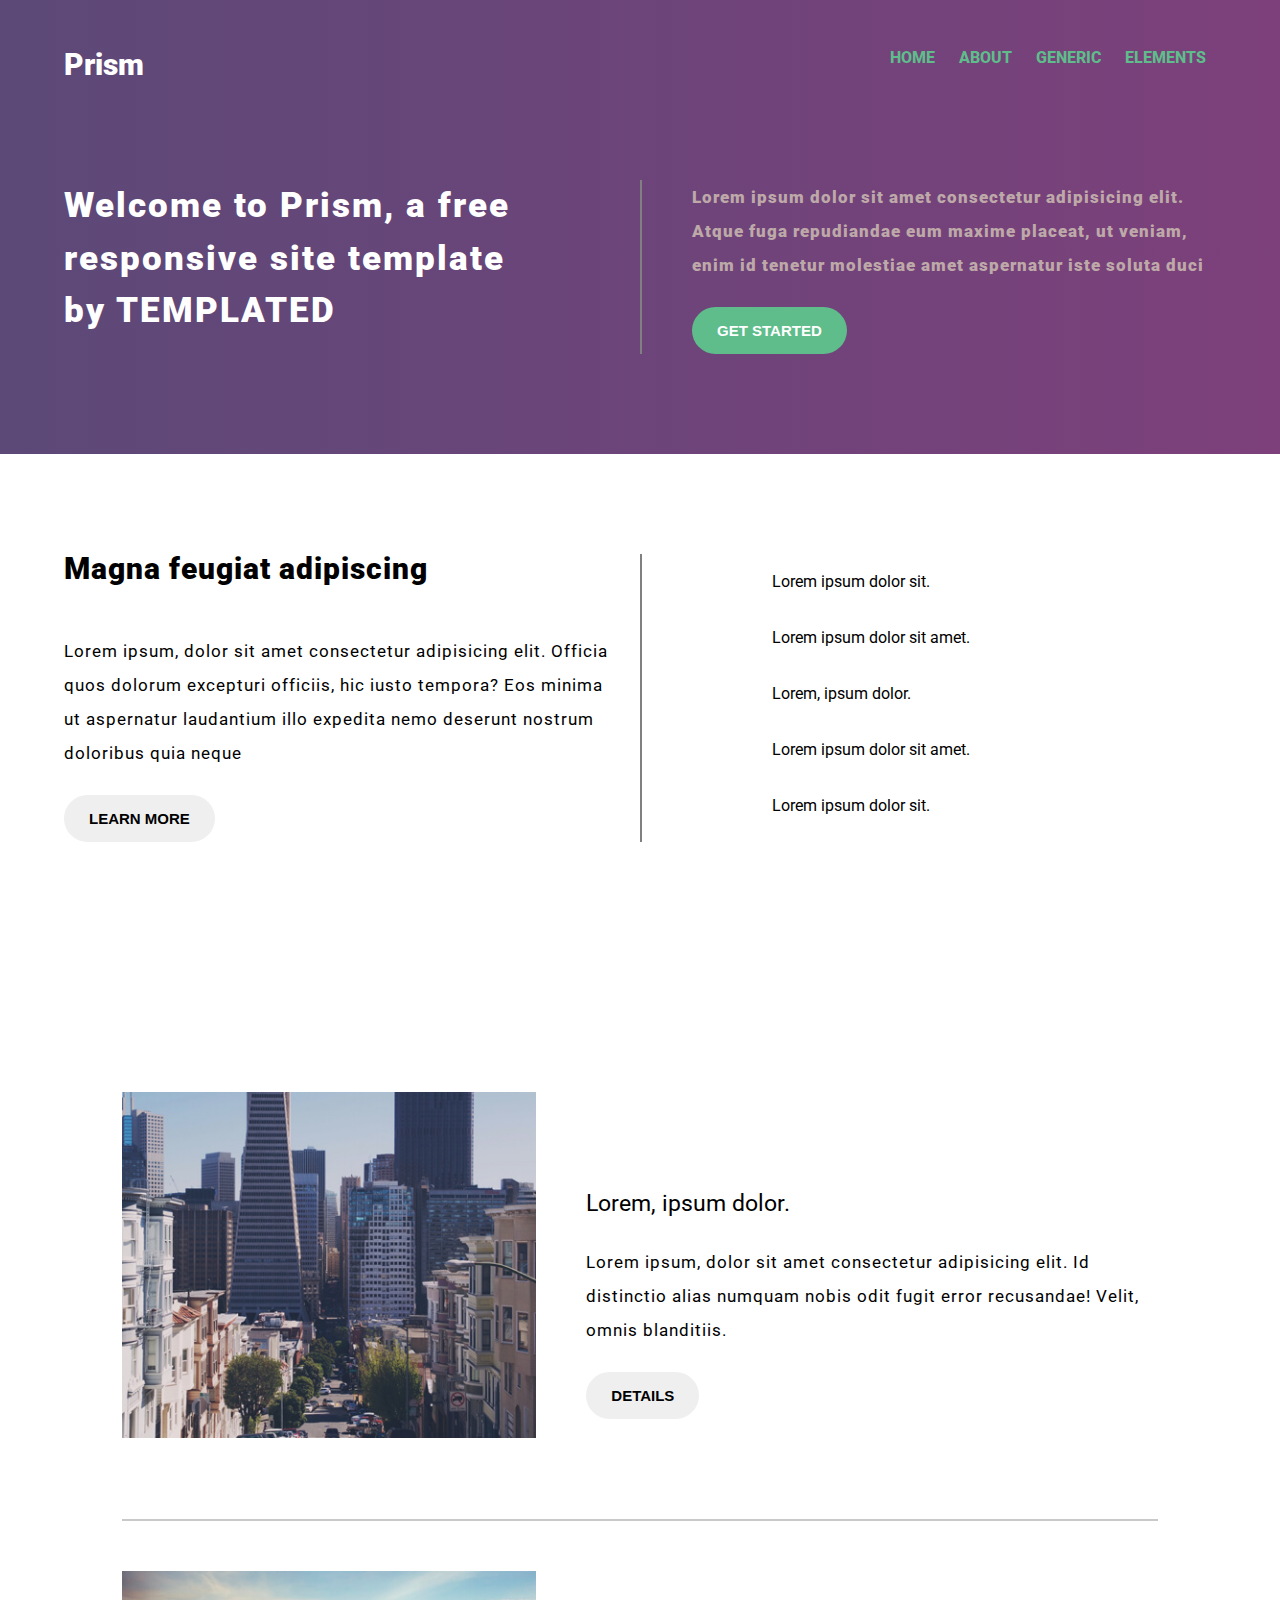
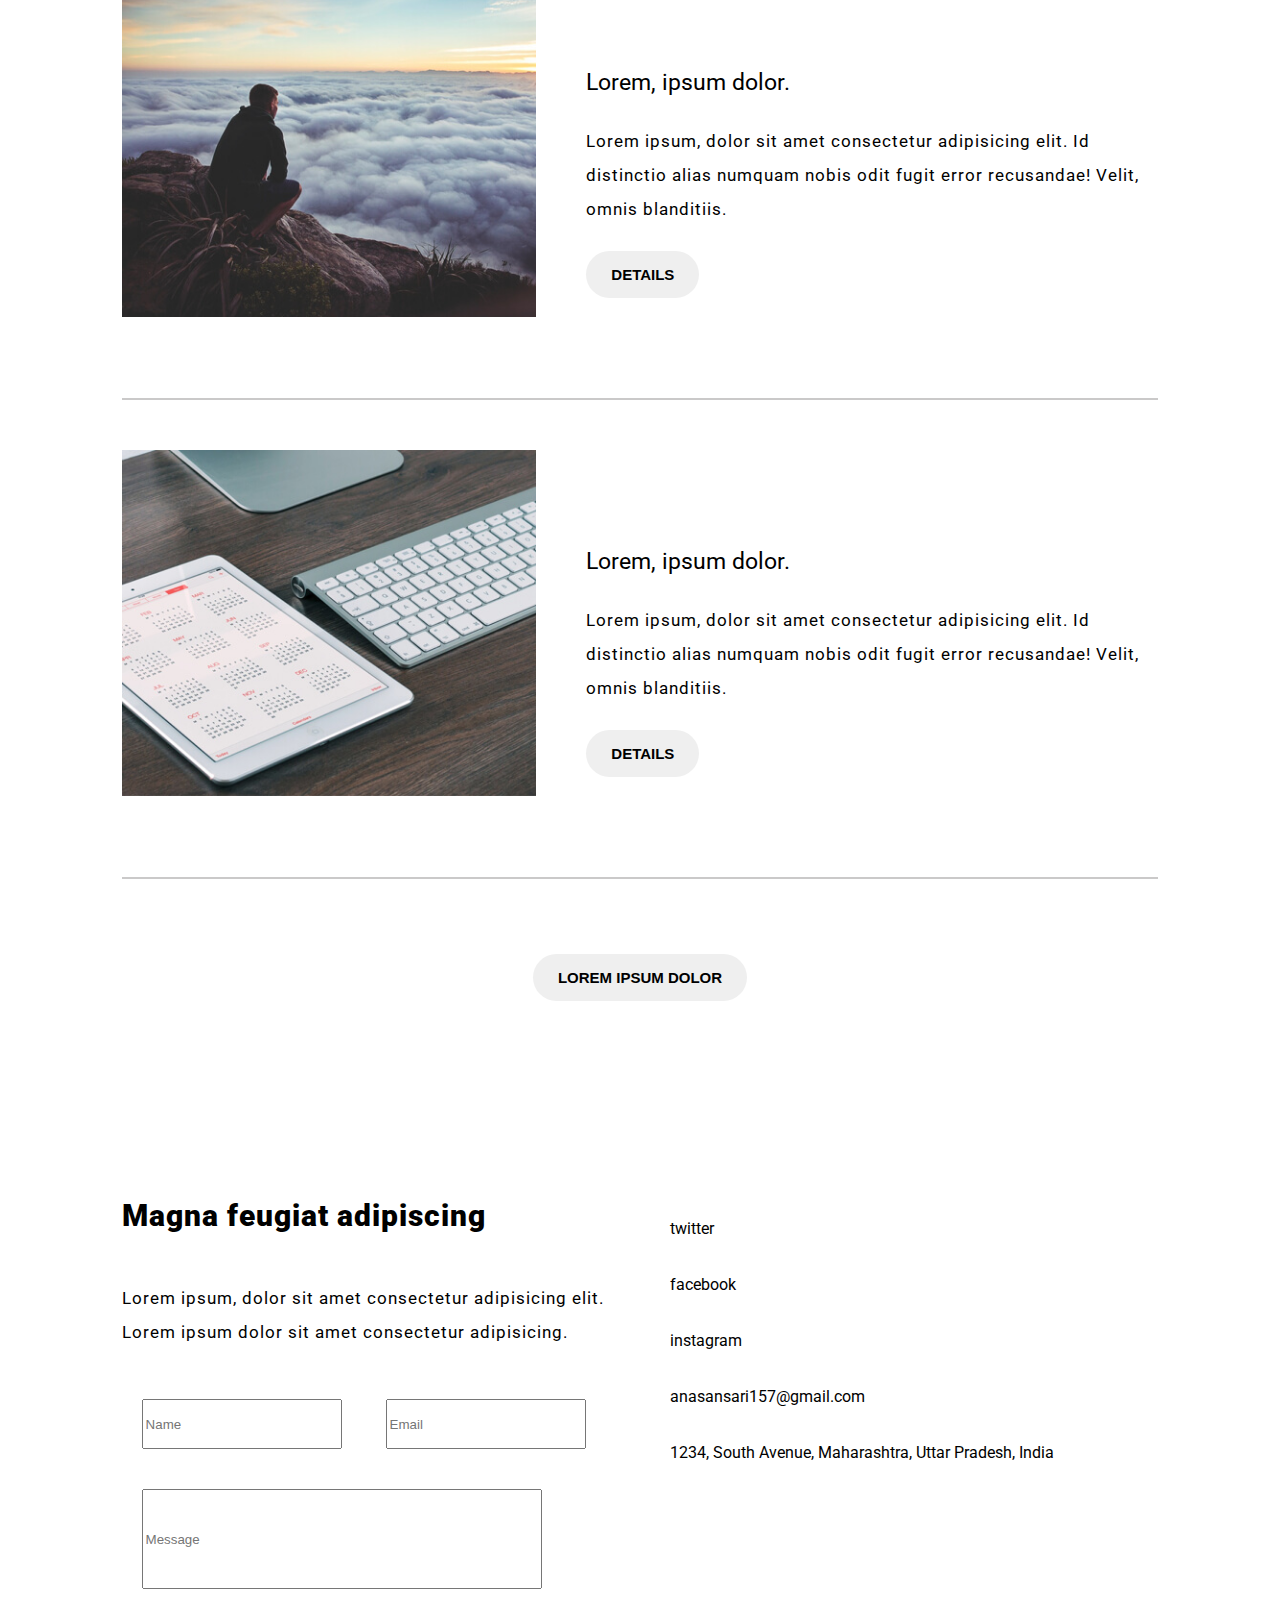
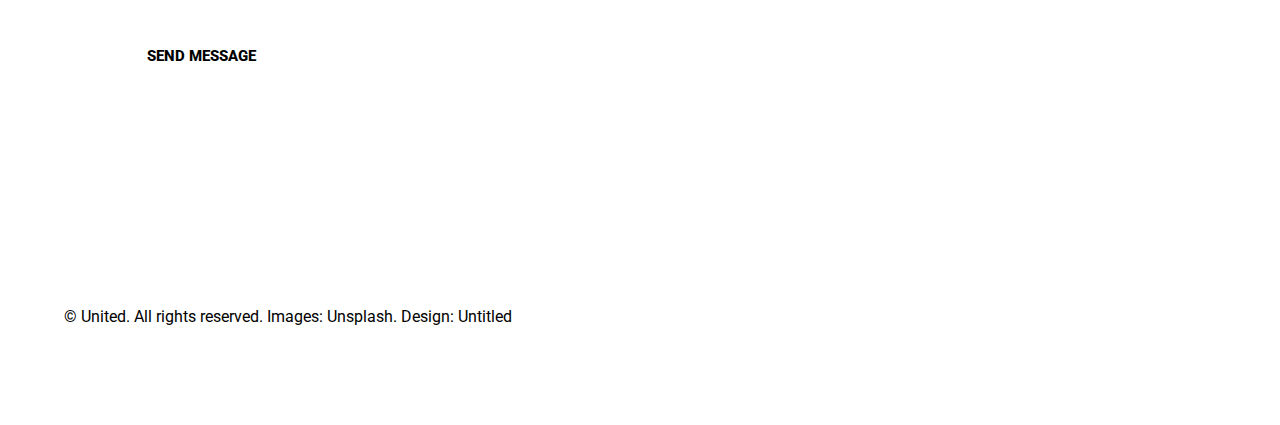
<file: pair-programming/index.html>
<!DOCTYPE html>
<html lang="en">
    <head>
        <meta charset="UTF-8">
        <title>Flexbox | Pair Programming</title>
        <link rel="stylesheet" href="assets/stylesheet/main.css">
        <link href="https://fonts.googleapis.com/css?family=Roboto&display=swap" rel="stylesheet">
    </head>

    <body>

        <!-- 1st section header -->
        <header>
            <nav class="mod-container">
                <a href="" class="logo">Prism</a>                
                <div class="navMenu">
                    <a href="">Home</a>
                    <a href="">About</a>
                    <a href="">Generic</a>
                    <a href="">Elements</a>
                </div>
            </nav>
            
            <div class="heading-para mod-container mod-padding-top-bottom">
                <div class="mod-column1-2">
                    <h1 class="main-heading">Welcome to Prism, a free responsive site template by TEMPLATED</h1>
                </div>

                <div class="mod-column1-2">
                    <div class="para mod-padding-left mod-border-left">
                        <p class="mod-para">Lorem ipsum dolor sit amet consectetur adipisicing elit. Atque fuga repudiandae eum maxime placeat, ut veniam, enim id tenetur molestiae amet aspernatur iste soluta duci</p>

                        <button class="mod-btn getStarted-btn">GET STARTED</button>
                    </div>
                </div>  
            </div>
        </header>

        <!-- 2nd section  -->

        <main class="mod-container ">
            <section class="h2-list mod-padding-top-bottom">
                <div class="mod-column1-2">
                    <h2 class="mod-h2">Magna feugiat adipiscing</h2>
                    <p class="mod-para">Lorem ipsum, dolor sit amet consectetur adipisicing elit. Officia quos dolorum excepturi officiis, hic iusto tempora? Eos minima ut aspernatur laudantium illo expedita nemo deserunt nostrum doloribus quia neque</p>

                    <button class="mod-btn">LEARN MORE</button>
                </div>

                <div class="mod-column1-2 mod-padding-left mod-border-left">
                    <ul class="mod-padding-left">
                        <li>Lorem ipsum dolor sit.</li>
                        <li>Lorem ipsum dolor sit amet.</li>
                        <li>Lorem, ipsum dolor.</li>
                        <li>Lorem ipsum dolor sit amet.</li>
                        <li>Lorem ipsum dolor sit.</li>
                    </ul>
                </div>
            </section>


            <!-- Image Text Section -->

            <section class="image-section mod-container mod-padding-top-bottom">
                <div class="image-text-container">
                    <div class="image-container"><img src="assets/images/pic01.jpg" alt=""></div>
                    <div class="text-container mod-padding-top-bottom mod-padding-left">
                        <h3>Lorem, ipsum dolor.</h3>
                        <p class="mod-para">Lorem ipsum, dolor sit amet consectetur adipisicing elit. Id distinctio alias numquam nobis odit fugit error recusandae! Velit, omnis blanditiis.</p>
                        <button class="mod-btn">DETAILS</button>
                    </div>
                </div>

                <div class="image-text-container">
                    <div class="image-container"><img src="assets/images/pic02.jpg" alt=""></div>
                    <div class="text-container mod-padding-top-bottom mod-padding-left">
                        <h3>Lorem, ipsum dolor.</h3>
                        <p class="mod-para">Lorem ipsum, dolor sit amet consectetur adipisicing elit. Id distinctio alias numquam nobis odit fugit error recusandae! Velit, omnis blanditiis.</p>
                        <button class="mod-btn">DETAILS</button>
                    </div>
                </div>

                <div class="image-text-container">
                    <div class="image-container"><img src="assets/images/pic03.jpg" alt=""></div>
                    <div class="text-container mod-padding-top-bottom mod-padding-left">
                        <h3>Lorem, ipsum dolor.</h3>
                        <p class="mod-para">Lorem ipsum, dolor sit amet consectetur adipisicing elit. Id distinctio alias numquam nobis odit fugit error recusandae! Velit, omnis blanditiis.</p>
                        <button class="mod-btn">DETAILS</button>
                    </div>
                </div>
                
                <div class="centerButton">
                    <button class="mod-btn"">LOREM IPSUM DOLOR</button>
                </div>

            </section>



            <!-- Emailing and Media Links -->

            <section class="mod-container mod-padding-top-bottom email-link-container">

                <div class="mod-column1-2">
                    <h2 class="mod-h2">Magna feugiat adipiscing</h2>
                    <p class="mod-para">Lorem ipsum, dolor sit amet consectetur adipisicing elit. Lorem ipsum dolor sit amet consectetur adipisicing.</p>

                    <div class="form">
                        <input type="text" placeholder="Name">
                        <input type="text" placeholder="Email">
                        <input type="text" placeholder="Message">
                        <div class="mod-btn">SEND MESSAGE</div>
                    </div>
                </div>

                <div class="mod-column1-2">
                    <ul>
                        <li><i></i>twitter</li>
                        <li><i></i>facebook</li>
                        <li><i></i>instagram</li>
                        <li><i></i>anasansari157@gmail.com</li>
                        <li><i></i>1234, South Avenue, Maharashtra, Uttar Pradesh, India</li>
                    </ul>
                </div>
            </section>
        </main>

        <footer class="mod-container mod-padding-top-bottom">
            <p>&copy; United. All rights reserved. Images: Unsplash. Design: Untitled</p>
        </footer>
        
    </body>
</html>
</file>
<file: pair-programming/assets/stylesheet/main.css>
/* CSS RESET */

/* http://meyerweb.com/eric/tools/css/reset/ 
   v2.0 | 20110126
   License: none (public domain)
*/

html, body, div, span, applet, object, iframe,
h1, h2, h3, h4, h5, h6, p, blockquote, pre,
a, abbr, acronym, address, big, cite, code,
del, dfn, em, img, ins, kbd, q, s, samp,
small, strike, strong, sub, sup, tt, var,
b, u, i, center,
dl, dt, dd, ol, ul, li,
fieldset, form, label, legend,
table, caption, tbody, tfoot, thead, tr, th, td,
article, aside, canvas, details, embed, 
figure, figcaption, footer, header, hgroup, 
menu, nav, output, ruby, section, summary,
time, mark, audio, video {
	margin: 0;
	padding: 0;
	border: 0;
	font-size: 100%;
	font: inherit;
	vertical-align: baseline;
}
/* HTML5 display-role reset for older browsers */
article, aside, details, figcaption, figure, 
footer, header, hgroup, menu, nav, section {
	display: block;
}
body {
	line-height: 1;
}
ol, ul {
	list-style: none;
}
blockquote, q {
	quotes: none;
}
blockquote:before, blockquote:after,
q:before, q:after {
	content: '';
	content: none;
}
table {
	border-collapse: collapse;
	border-spacing: 0;
}

/* CSS RESET */

/* CUSTOM CSS */

/* MODULAR CLASSES */
.mod-container {
    width: 90%;
    margin: 0 auto;
}

.mod-btn {
    margin-top: 25px;
    padding: 15px 25px;
    border: none;
    border-radius: 50px;
    font-weight: 800;
    font-size: 15px;
}

.mod-column1-2 {
    width: 50%;
}

.mod-padding-left {
    padding-left: 50px;
}

.mod-padding-top-bottom {
    padding-top: 100px;
    padding-bottom: 100px;
}

.mod-border-left {
    border-left: 2px solid gray;
}

.mod-h2 {
    font-size: 30px;
    font-weight: 900;
    letter-spacing: 1px;
    padding-bottom: 50px;
}

.mod-para {
    line-height: 2;
    letter-spacing: 1px;
    font-size: 17px;
}

/* MODULAR CLASSES */


body {
    font-family: 'Roboto', sans-serif;
}

*, *::before, *::after {
    box-sizing: border-box;
}

/* Header */

header {
    background: linear-gradient(to right, #5C4978, #7D407B);
}

nav {
    display: flex;
    justify-content: space-between;
    padding-top: 50px;
}

.logo {
    color: white;
    font-size: 30px;
    font-weight: 900;
}

nav a {
    text-decoration: none;
}

.navMenu a {
    padding: 0px 10px;
    color: #5EBD8B;
    text-transform: uppercase;
    font-weight: 800;
}

/* Header */

/* Heading-Para-Block */

.heading-para {
    display: flex;
    justify-content: space-between;
    /* padding: 100px 50px;  */

}

.para {
    color: rgb(190, 169, 169);
    font-weight: 900;
}


.main-heading {
    font-size: 35px;
    color: white;
    font-weight: 900;
    line-height: 1.5;
    letter-spacing: 2px;
    padding-right: 100px;
}

.getStarted-btn {
    color: white;
    background-color: #5EBD8B
}

/* header */

/* section h2-list */

.h2-list {
    display: flex;
}

li {
    padding: 20px 30px;
}

.h2-list .mod-column1-2 {
    padding-right: 30px;
}
/* section h2-list */








/* Image-text Section (Section3) */

.image-text-container {
    display: flex;
    margin: 50px 0;
    border-bottom: 2px solid rgba(122, 121, 121, 0.401)}

.image-container {
    width: 40%;
}

img {
    width: 100%;
}

.text-container {
    width: 60%;
}

h3 {
    font-size: 23px;
    padding-bottom: 30px;
}

.centerButton {
    text-align: center;
}

.email-link-container {
    display: flex;
}




/* Email And media Link Section */

.form {
    margin: 30px 0;
}

input:nth-child(1), input:nth-child(2)  {
    width: 200px;
    height: 50px;
    margin: 20px;
}

input:nth-child(3) {
    width: 400px;
    height: 100px;
    margin: 20px;
}
</file>
